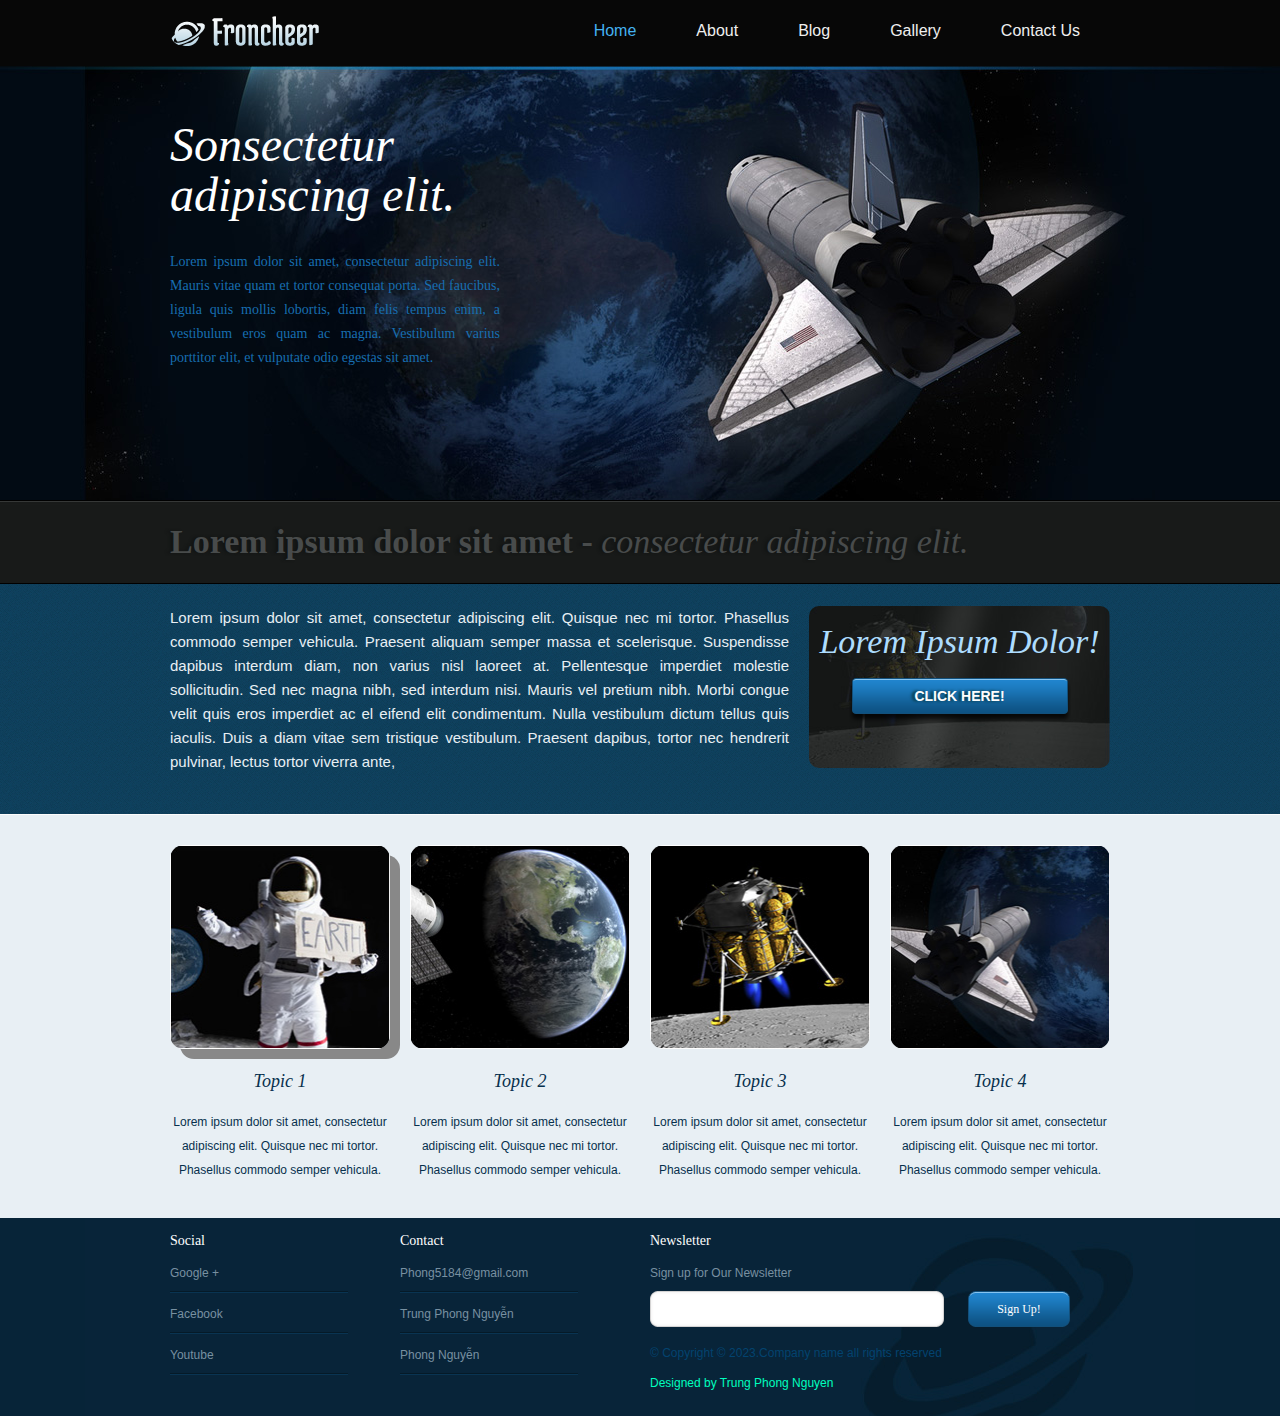
<file: index.html>
<!DOCTYPE html>
<!-- Website template by freewebsitetemplates.com -->
<html>
<head>
	<meta charset="UTF-8">
	<title>Astronomy Website</title>
	<link rel="stylesheet" href="css/style.css" type="text/css">
</head>
<body>
	<div id="header">
		<div class="wrapper clearfix">
			<div id="logo">
				<a href="index.html"><img src="images/logo.png" alt="LOGO"></a>
			</div>
			<ul id="navigation">
				<li class="selected">
					<a href="index.html">Home</a>
				</li>
				<li>
					<a href="about.html">About</a>
				</li>
				<li>
					<a href="blog.html">Blog</a>
				</li>
				<li>
					<a href="gallery.html">Gallery</a>
				</li>
				<li>
					<a href="contact.html">Contact Us</a>
				</li>
			</ul>
		</div>
	</div>
	<div id="contents">
		<div id="adbox">
			<div class="wrapper clearfix">
				<div class="info">
					<h1>Sonsectetur adipiscing elit.</h1>
					<p>
						Lorem ipsum dolor sit amet, consectetur adipiscing elit. Mauris vitae quam et tortor consequat porta. Sed faucibus, ligula quis mollis lobortis, diam felis tempus enim, a vestibulum eros quam ac magna. Vestibulum varius porttitor elit, et vulputate odio egestas sit amet.
					</p>
				</div>
			</div>
			<div class="highlight">
				<h2>Lorem ipsum dolor sit amet - <i>consectetur adipiscing elit.</i></h2>
			</div>
		</div>
		<div class="body clearfix">
			<div class="click-here">
				<h1>Lorem Ipsum Dolor!</h1>
				<a href="index.html" class="btn2">Click Here!</a>
			</div>
			<p style="font: size 13px;">
				Lorem ipsum dolor sit amet, consectetur adipiscing elit. Quisque nec mi tortor. Phasellus commodo semper vehicula. Praesent aliquam semper massa et scelerisque. Suspendisse dapibus interdum diam, non varius nisl laoreet at. Pellentesque imperdiet molestie sollicitudin. Sed nec magna nibh, sed interdum nisi. Mauris vel pretium nibh. Morbi congue velit quis eros imperdiet ac el eifend elit condimentum. Nulla vestibulum dictum tellus quis iaculis. Duis a diam vitae sem tristique vestibulum. Praesent dapibus, tortor nec hendrerit pulvinar, lectus tortor viverra ante,
			</p>
		</div>
	</div>
	<div id="footer">
		<ul id="featured" class="wrapper clearfix">
			<li>
				<img src="images/astronaut.jpg" alt="Img" height="204" width="220" style="box-shadow: 10px 10px #888888;">
				<h3><a href="blog.html">Topic 1</a></h3>
				<p>
					Lorem ipsum dolor sit amet, consectetur adipiscing elit. Quisque nec mi tortor. Phasellus commodo semper vehicula.
				</p>
			</li>
			<li>
				<img src="images/earth.jpg" alt="Img" height="204" width="220">
				<h3><a href="blog.html">Topic 2</a></h3>
				<p>
					Lorem ipsum dolor sit amet, consectetur adipiscing elit. Quisque nec mi tortor. Phasellus commodo semper vehicula.
				</p>
			</li>
			<li>
				<img src="images/spacecraft-small.jpg" alt="Img" height="204" width="220">
				<h3><a href="blog.html">Topic 3</a></h3>
				<p>
					Lorem ipsum dolor sit amet, consectetur adipiscing elit. Quisque nec mi tortor. Phasellus commodo semper vehicula.
				</p>
			</li>
			<li>
				<img src="images/space-shuttle.jpg" alt="Img" height="204" width="220">
				<h3><a href="blog.html">Topic 4</a></h3>
				<p>
					Lorem ipsum dolor sit amet, consectetur adipiscing elit. Quisque nec mi tortor. Phasellus commodo semper vehicula.
				</p>
			</li>
		</ul>
		<div class="body">
			<div class="wrapper clearfix">
				<div id="links">
					<div>
						<h4>Social</h4>
						<ul>
							<li>
								<a href="http://freewebsitetemplates.com/go/googleplus/" target="_blank">Google +</a>
							</li>
							<li>
								<a href="http://freewebsitetemplates.com/go/facebook/" target="_blank">Facebook</a>
							</li>
							<li>
								<a href="http://freewebsitetemplates.com/go/youtube/" target="_blank">Youtube</a>
							</li>
						</ul>
					</div>
					<div>
						<h4>Contact</h4>
						<ul>
							<li>
								<a href="index.html">Phong5184@gmail.com</a>
							</li>
							<li>
								<a href="index.html">Trung Phong Nguyễn</a>
							</li>
							<li>
								<a href="index.html">Phong Nguyễn </a>
							</li>
						</ul>
					</div>
				</div>
				<div id="newsletter">
					<h4>Newsletter</h4>
					<p>
						Sign up for Our Newsletter
					</p>
					<form action="index.html" method="post">
						<input type="text" value="">
						<input type="submit" value="Sign Up!">
					</form>
				</div>
				<p class="footnote">
					© Copyright © 2023.Company name all rights reserved
				</p>
				<p class="footnote" style="color: rgb(0, 255, 191);">
					Designed by Trung Phong Nguyen
				</p>
			</div>
		</div>
	</div>
</body>
</html>
</file>
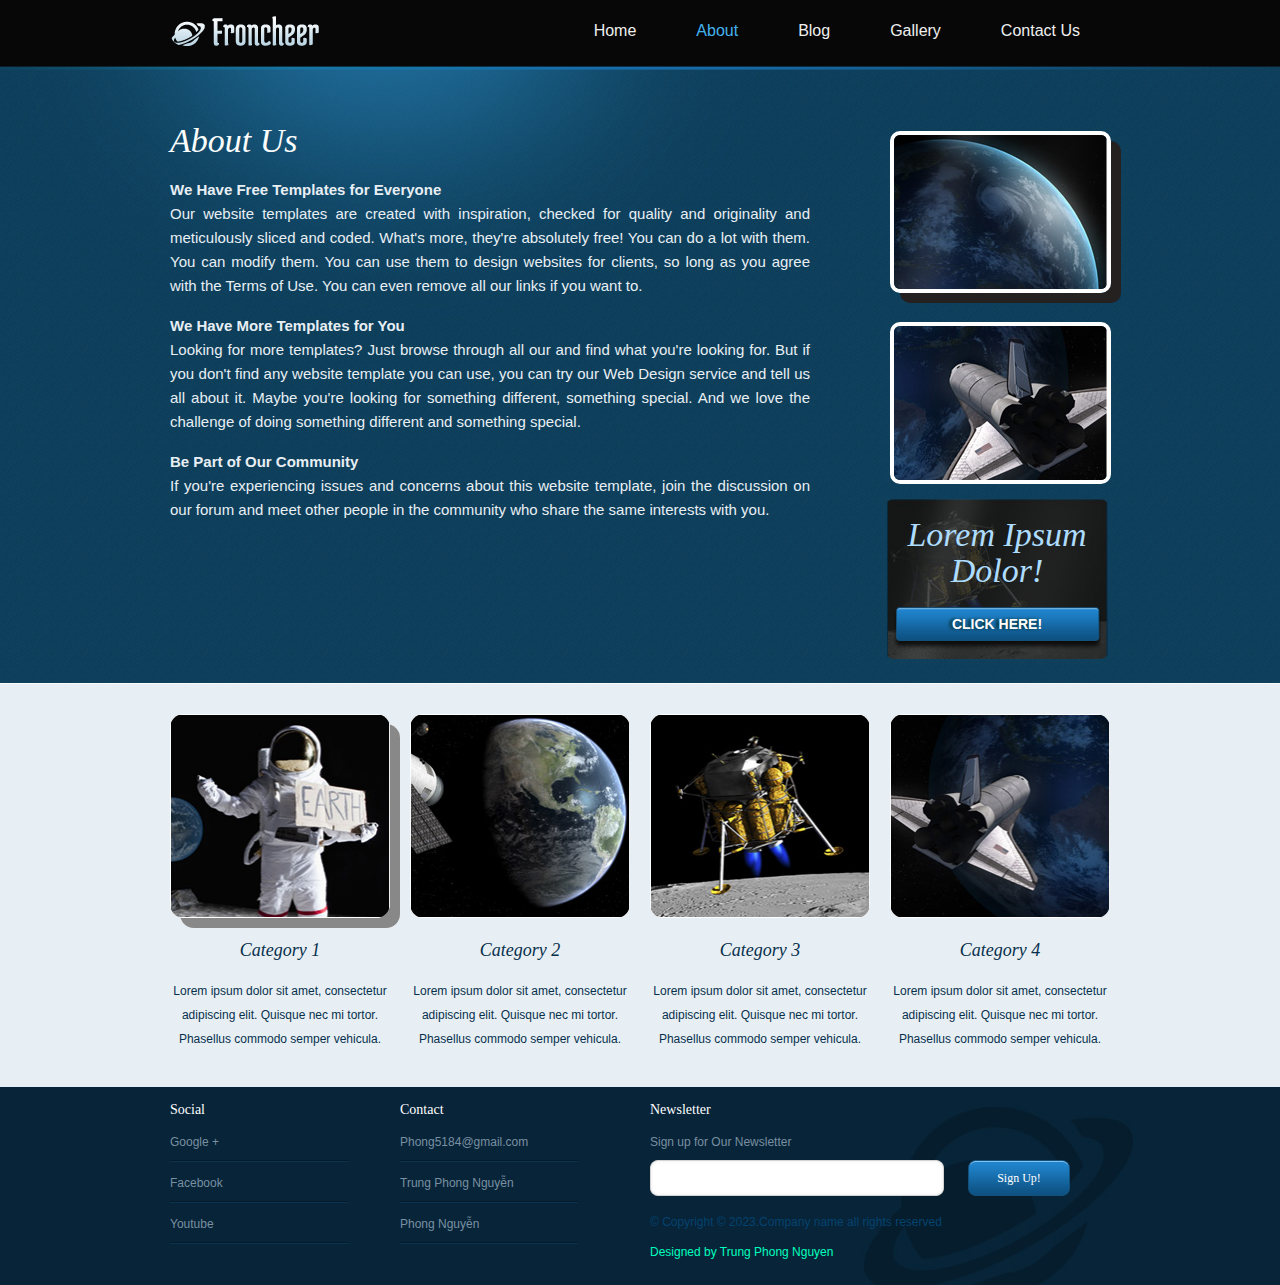
<file: about.html>
<!DOCTYPE html>
<!-- Website template by freewebsitetemplates.com -->
<html>
<head>
	<meta charset="UTF-8">
	<title>About - Astronomy Website </title>
	<link rel="stylesheet" href="css/style.css" type="text/css">
</head>
<body>
	<div id="header">
		<div class="wrapper clearfix">
			<div id="logo">
				<a href="index.html"><img src="images/logo.png" alt="LOGO"></a>
			</div>
			<ul id="navigation">
				<li>
					<a href="index.html">Home</a>
				</li>
				<li class="selected">
					<a href="about.html">About</a>
				</li>
				<li>
					<a href="blog.html">Blog</a>
				</li>
				<li>
					<a href="gallery.html">Gallery</a>
				</li>
				<li>
					<a href="contact.html">Contact Us</a>
				</li>
			</ul>
		</div>
	</div>
	<div id="contents">
		<div class="wrapper clearfix">
			<div id="sidebar">
				<ul>
					<li>
						<a href="blog.html"><img src="images/earth-small.jpg" alt="Img" height="154" width="213" style="box-shadow: 10px 10px #252121;"></a>
					</li>
					<li>
						<a href="blog.html"><img src="images/spaceshuttle-closeup.jpg" alt="Img" height="154" width="213"></a>
					</li>
				</ul>
				<div class="click-here">
					<h1>Lorem Ipsum Dolor!</h1>
					<a href="index.html" class="btn1">Click Here!</a>
				</div>
			</div>
			<div class="main">
				<h1>About Us</h1>
				<p>
					<b>We Have Free Templates for Everyone</b> Our website templates are created with inspiration, checked for quality and originality and meticulously sliced and coded. What's more, they're absolutely free! You can do a lot with them. You can modify them. You can use them to design websites for clients, so long as you agree with the Terms of Use. You can even remove all our links if you want to.
				</p>
				<p>
					<b>We Have More Templates for You</b> Looking for more templates? Just browse through all our and find what you're looking for. But if you don't find any website template you can use, you can try our Web Design service and tell us all about it. Maybe you're looking for something different, something special. And we love the challenge of doing something different and something special.
				</p>
				<p>
					<b>Be Part of Our Community</b> If you're experiencing issues and concerns about this website template, join the discussion on our forum and meet other people in the community who share the same interests with you.
				</p>
			</div>
		</div>
	</div>
	<div id="footer">
		<ul id="featured" class="wrapper clearfix">
			<li>
				<img src="images/astronaut.jpg" alt="Img" height="204" width="220" style="box-shadow: 10px 10px #888888;">
				<h3><a href="blog.html">Category 1</a></h3>
				<p>
					Lorem ipsum dolor sit amet, consectetur adipiscing elit. Quisque nec mi tortor. Phasellus commodo semper vehicula.
				</p>
			</li>
			<li>
				<img src="images/earth.jpg" alt="Img" height="204" width="220">
				<h3><a href="blog.html">Category 2</a></h3>
				<p>
					Lorem ipsum dolor sit amet, consectetur adipiscing elit. Quisque nec mi tortor. Phasellus commodo semper vehicula.
				</p>
			</li>
			<li>
				<img src="images/spacecraft-small.jpg" alt="Img" height="204" width="220">
				<h3><a href="blog.html">Category 3</a></h3>
				<p>
					Lorem ipsum dolor sit amet, consectetur adipiscing elit. Quisque nec mi tortor. Phasellus commodo semper vehicula.
				</p>
			</li>
			<li>
				<img src="images/space-shuttle.jpg" alt="Img" height="204" width="220">
				<h3><a href="blog.html">Category 4</a></h3>
				<p>
					Lorem ipsum dolor sit amet, consectetur adipiscing elit. Quisque nec mi tortor. Phasellus commodo semper vehicula.
				</p>
			</li>
		</ul>
		<div class="body">
			<div class="wrapper clearfix">
				<div id="links">
					<div>
						<h4>Social</h4>
						<ul>
							<li>
								<a href="http://freewebsitetemplates.com/go/googleplus/" target="_blank">Google +</a>
							</li>
							<li>
								<a href="http://freewebsitetemplates.com/go/facebook/" target="_blank">Facebook</a>
							</li>
							<li>
								<a href="http://freewebsitetemplates.com/go/youtube/" target="_blank">Youtube</a>
							</li>
						</ul>
					</div>
					<div>
						<h4>Contact</h4>
						<ul>
							<li>
								<a href="index.html">Phong5184@gmail.com</a>
							</li>
							<li>
								<a href="index.html">Trung Phong Nguyễn</a>
							</li>
							<li>
								<a href="index.html">Phong Nguyễn </a>
							</li>
						</ul>
					</div>
				</div>
				<div id="newsletter">
					<h4>Newsletter</h4>
					<p>
						Sign up for Our Newsletter
					</p>
					<form action="index.html" method="post">
						<input type="text" value="">
						<input type="submit" value="Sign Up!">
					</form>
				</div>
				<p class="footnote">
					© Copyright © 2023.Company name all rights reserved
				</p>
				<p class="footnote" style="color: rgb(0, 255, 191);">
					Designed by Trung Phong Nguyen
				</p>
			</div>
		</div>
	</div>
</body>
</html>
</file>
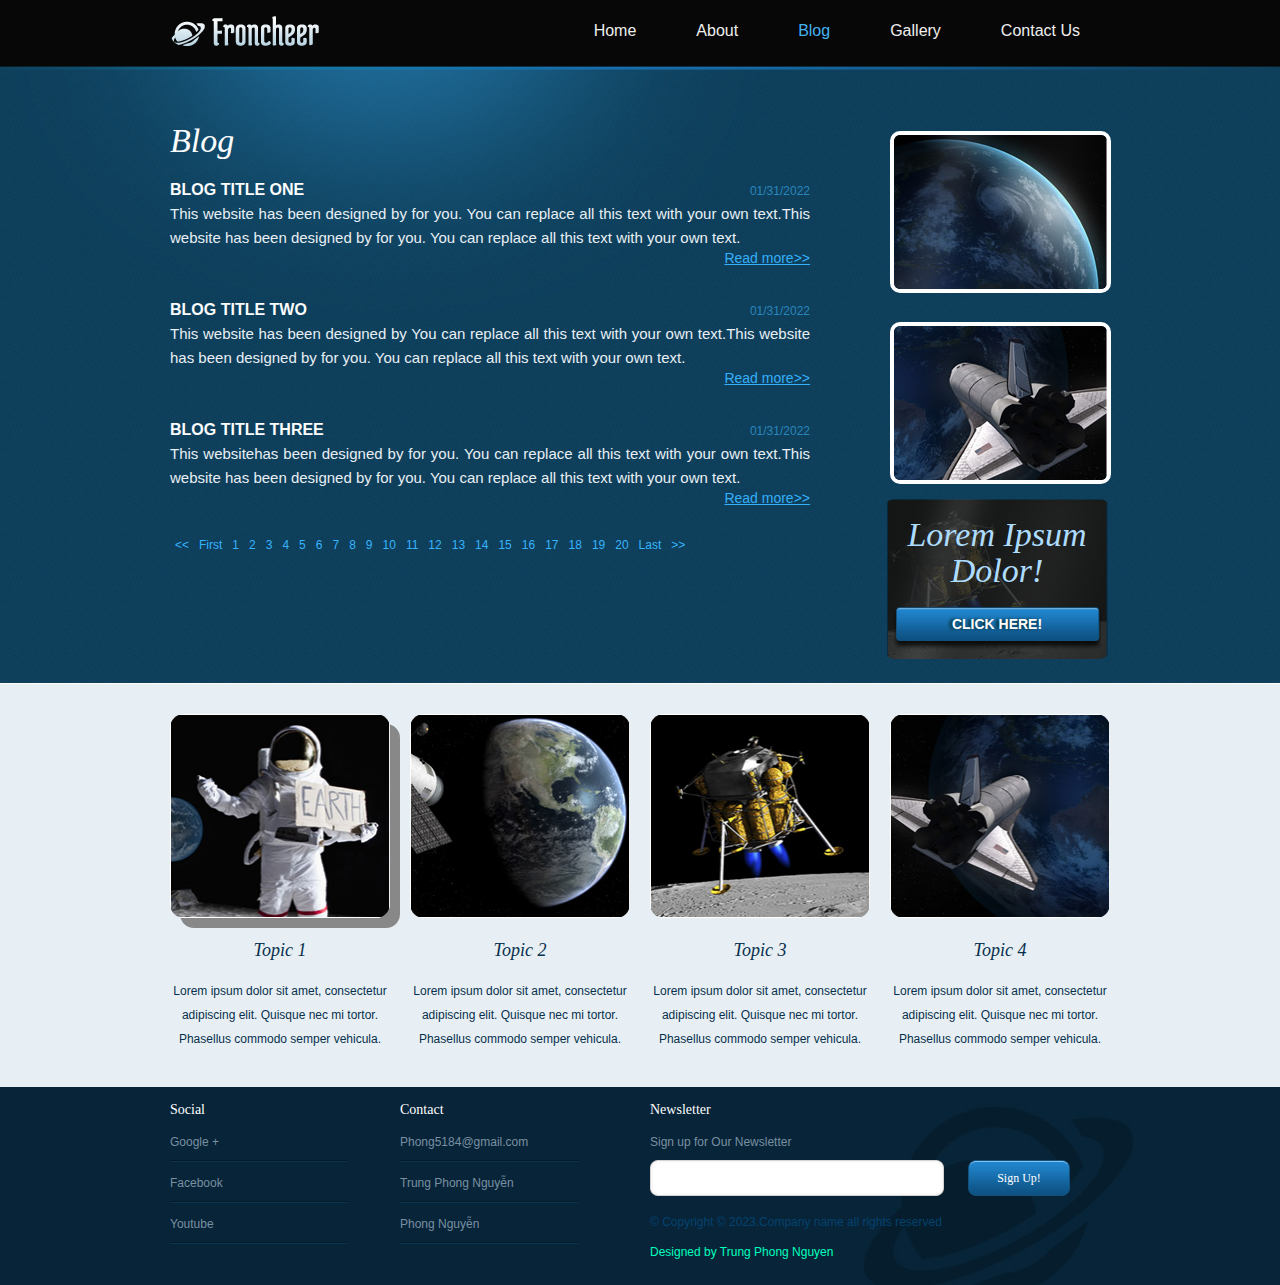
<file: blog.html>
<!DOCTYPE html>
<!-- Website template by freewebsitetemplates.com -->
<html>
<head>
	<meta charset="UTF-8">
	<title>Blog - Astronomy Website </title>
	<link rel="stylesheet" href="css/style.css" type="text/css">
</head>
<body>
	<div id="header">
		<div class="wrapper clearfix">
			<div id="logo">
				<a href="index.html"><img src="images/logo.png" alt="LOGO"></a>
			</div>
			<ul id="navigation">
				<li>
					<a href="index.html">Home</a>
				</li>
				<li>
					<a href="about.html">About</a>
				</li>
				<li class="selected">
					<a href="blog.html">Blog</a>
				</li>
				<li>
					<a href="gallery.html">Gallery</a>
				</li>
				<li>
					<a href="contact.html">Contact Us</a>
				</li>
			</ul>
		</div>
	</div>
	<div id="contents">
		<div class="wrapper clearfix">
			<div id="sidebar">
				<ul>
					<li>
						<a href="blog.html"><img src="images/earth-small.jpg" alt="Img" height="154" width="213"></a>
					</li>
					<li>
						<a href="blog.html"><img src="images/spaceshuttle-closeup.jpg" alt="Img" height="154" width="213"></a>
					</li>
				</ul>
				<div class="click-here">
					<h1>Lorem Ipsum Dolor!</h1>
					<a href="index.html" class="btn1">Click Here!</a>
				</div>
			</div>
			<div class="main">
				<h1>Blog</h1>
				<ul class="list">
					<li>
						<span class="time">01/31/2022</span>
						<h4>Blog Title One</h4>
						<p>
							This website  has been designed by for you. You can replace all this text with your 
							own text.This website has been designed by for you. You can replace all this text with 
							your own text.
						</p>
						<a href="blog.html" class="more">Read more&gt;&gt;</a>
					</li>
					<li>
						<span class="time">01/31/2022</span>
						<h4>Blog Title Two</h4>
						<p>
							This website has been designed by You can replace all this text with your 
							own text.This website has been designed by for you. You can replace all this text with 
							your own text.
						</p>
						<a href="blog.html" class="more">Read more&gt;&gt;</a>
					</li>
					<li>
						<span class="time">01/31/2022</span>
						<h4>Blog Title Three</h4>
						<p>
							This websitehas been designed by for you. You can replace all this text with your 
							own text.This website has been designed by for you. You can replace all this text with 
							your own text.
						</p>
						<a href="blog.html" class="more">Read more&gt;&gt;</a>
					</li>
				</ul>
				<ul class="pagination">
					<li>
						<a href="blog.html">&lt;&lt;</a>
					</li>
					<li>
						<a href="blog.html">First</a>
					</li>
					<li class="selected">
						<a href="blog.html">1</a>
					</li>
					<li>
						<a href="blog.html">2</a>
					</li>
					<li>
						<a href="blog.html">3</a>
					</li>
					<li>
						<a href="blog.html">4</a>
					</li>
					<li>
						<a href="blog.html">5</a>
					</li>
					<li>
						<a href="blog.html">6</a>
					</li>
					<li>
						<a href="blog.html">7</a>
					</li>
					<li>
						<a href="blog.html">8</a>
					</li>
					<li>
						<a href="blog.html">9</a>
					</li>
					<li>
						<a href="blog.html">10</a>
					</li>
					<li>
						<a href="blog.html">11</a>
					</li>
					<li>
						<a href="blog.html">12</a>
					</li>
					<li>
						<a href="blog.html">13</a>
					</li>
					<li>
						<a href="blog.html">14</a>
					</li>
					<li>
						<a href="blog.html">15</a>
					</li>
					<li>
						<a href="blog.html">16</a>
					</li>
					<li>
						<a href="blog.html">17</a>
					</li>
					<li>
						<a href="blog.html">18</a>
					</li>
					<li>
						<a href="blog.html">19</a>
					</li>
					<li>
						<a href="blog.html">20</a>
					</li>
					<li>
						<a href="blog.html">Last</a>
					</li>
					<li>
						<a href="blog.html">&gt;&gt;</a>
					</li>
				</ul>
				<!-- /.pagination -->
			</div>
		</div>
	</div>
	<div id="footer">
		<ul id="featured" class="wrapper clearfix">
			<li>
				<img src="images/astronaut.jpg" alt="Img" height="204" width="220" style="box-shadow: 10px 10px #888888;">
				<h3><a href="blog.html">Topic 1</a></h3>
				<p>
					Lorem ipsum dolor sit amet, consectetur adipiscing elit. Quisque nec mi tortor. Phasellus commodo semper vehicula.
				</p>
			</li>
			<li>
				<img src="images/earth.jpg" alt="Img" height="204" width="220">
				<h3><a href="blog.html">Topic 2</a></h3>
				<p>
					Lorem ipsum dolor sit amet, consectetur adipiscing elit. Quisque nec mi tortor. Phasellus commodo semper vehicula.
				</p>
			</li>
			<li>
				<img src="images/spacecraft-small.jpg" alt="Img" height="204" width="220">
				<h3><a href="blog.html">Topic 3</a></h3>
				<p>
					Lorem ipsum dolor sit amet, consectetur adipiscing elit. Quisque nec mi tortor. Phasellus commodo semper vehicula.
				</p>
			</li>
			<li>
				<img src="images/space-shuttle.jpg" alt="Img" height="204" width="220">
				<h3><a href="blog.html">Topic 4</a></h3>
				<p>
					Lorem ipsum dolor sit amet, consectetur adipiscing elit. Quisque nec mi tortor. Phasellus commodo semper vehicula.
				</p>
			</li>
		</ul>
		<div class="body">
			<div class="wrapper clearfix">
				<div id="links">
					<div>
						<h4>Social</h4>
						<ul>
							<li>
								<a href="http://freewebsitetemplates.com/go/googleplus/" target="_blank">Google +</a>
							</li>
							<li>
								<a href="http://freewebsitetemplates.com/go/facebook/" target="_blank">Facebook</a>
							</li>
							<li>
								<a href="http://freewebsitetemplates.com/go/youtube/" target="_blank">Youtube</a>
							</li>
						</ul>
					</div>
					<div>
						<h4>Contact</h4>
						<ul>
							<li>
								<a href="index.html">Phong5184@gmail.com</a>
							</li>
							<li>
								<a href="index.html">Trung Phong Nguyễn</a>
							</li>
							<li>
								<a href="index.html">Phong Nguyễn </a>
							</li>
						</ul>
					</div>
				</div>
				<div id="newsletter">
					<h4>Newsletter</h4>
					<p>
						Sign up for Our Newsletter
					</p>
					<form action="index.html" method="post">
						<input type="text" value="">
						<input type="submit" value="Sign Up!">
					</form>
				</div>
				<p class="footnote">
					© Copyright © 2023.Company name all rights reserved
				</p>
				<p class="footnote" style="color: rgb(0, 255, 191);">
					Designed by Trung Phong Nguyen
				</p>
			</div>
		</div>
	</div>
</body>
</html>
</file>
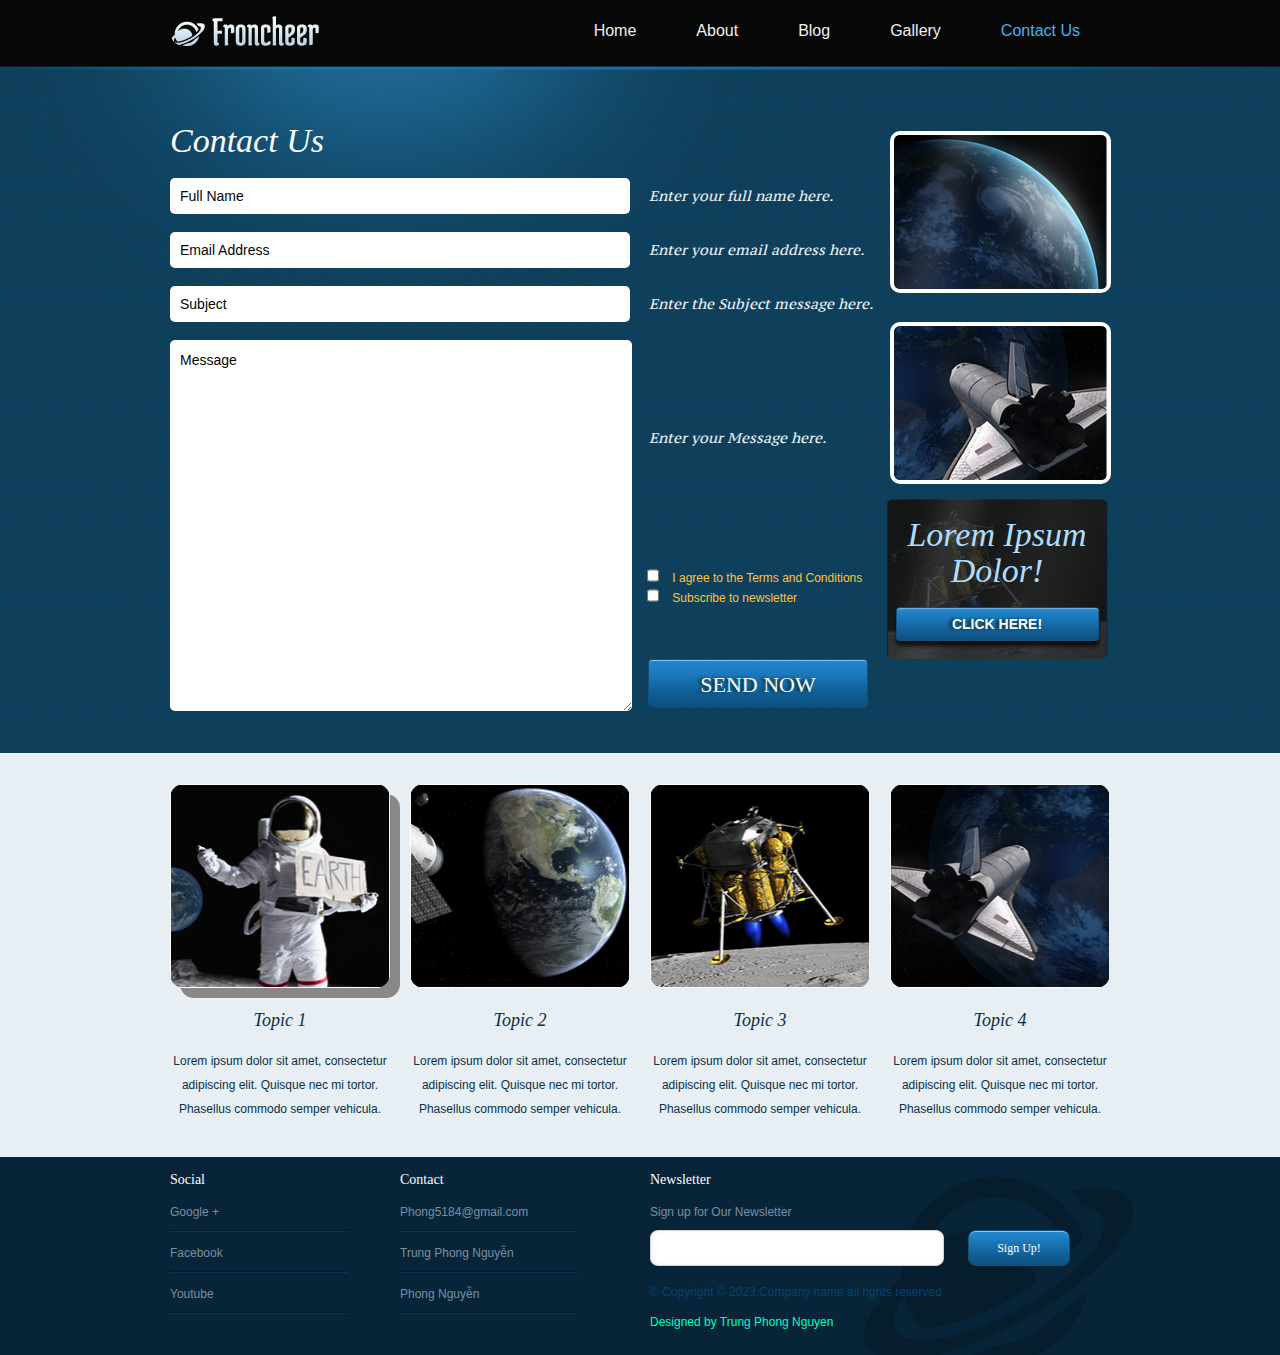
<file: contact.html>
<!DOCTYPE html>
<!-- Website template by freewebsitetemplates.com -->
<html>
<head>
	<meta charset="UTF-8">
	<title>Contact - Astronomy Website </title>
	<link rel="stylesheet" href="css/style.css" type="text/css">
</head>
<body>
	<div id="header">
		<div class="wrapper clearfix">
			<div id="logo">
				<a href="index.html"><img src="images/logo.png" alt="LOGO"></a>
			</div>
			<ul id="navigation">
				<li>
					<a href="index.html">Home</a>
				</li>
				<li>
					<a href="about.html">About</a>
				</li>
				<li>
					<a href="blog.html">Blog</a>
				</li>
				<li>
					<a href="gallery.html">Gallery</a>
				</li>
				<li class="selected">
					<a href="contact.html">Contact Us</a>
				</li>
			</ul>
		</div>
	</div>
	<div id="contents">
		<div id="contact" class="wrapper clearfix">
			<div id="sidebar">
				<ul>
					<li>
						<a href="blog.html"><img src="images/earth-small.jpg" alt="Img" height="154" width="213"></a>
					</li>
					<li>
						<a href="blog.html"><img src="images/spaceshuttle-closeup.jpg" alt="Img" height="154" width="213"></a>
					</li>
				</ul>
				<div class="click-here">
					<h1>Lorem Ipsum Dolor!</h1>
					<a href="index.html" class="btn1">Click Here!</a>
				</div>
			</div>
			<div class="main">
				<h1>Contact Us</h1>
				<form action="index.html" method="post">
					<ul>
						<li>
							<label>Enter your full name here.</label>
							<input type="text" value="Full Name" onBlur="javascript:if(this.value==''){this.value=this.defaultValue;}" onFocus="javascript:if(this.value==this.defaultValue){this.value='';}">
						</li>
						<li>
							<label>Enter your email address here.</label>
							<input type="text" value="Email Address" onBlur="javascript:if(this.value==''){this.value=this.defaultValue;}" onFocus="javascript:if(this.value==this.defaultValue){this.value='';}">
						</li>
						<li>
							<label>Enter the Subject message here.</label>
							<input type="text" value="Subject" onBlur="javascript:if(this.value==''){this.value=this.defaultValue;}" onFocus="javascript:if(this.value==this.defaultValue){this.value='';}">
						</li>
						<li>
							<label class="msg">Enter your Message here.</label>
							<textarea onBlur="javascript:if(this.value==''){this.value=this.defaultValue;}" onFocus="javascript:if(this.value==this.defaultValue){this.value='';}">Message</textarea>
							<div class="checkbox">
								<label for="terms">
									<input type="checkbox" id="terms">
									I agree to the Terms and Conditions</label>
								<br>
								<label for="subscribe">
									<input type="checkbox" id="subscribe">
									Subscribe to newsletter</label>
							</div>
							<input type="submit" value="Send Now" class="btn3">
						</li>
					</ul>
				</form>
			</div>
		</div>
	</div>
	<div id="footer">
		<ul id="featured" class="wrapper clearfix">
			<li>
				<img src="images/astronaut.jpg" alt="Img" height="204" width="220" style="box-shadow: 10px 10px #888888;">
				<h3><a href="blog.html">Topic 1</a></h3>
				<p>
					Lorem ipsum dolor sit amet, consectetur adipiscing elit. Quisque nec mi tortor. Phasellus commodo semper vehicula.
				</p>
			</li>
			<li>
				<img src="images/earth.jpg" alt="Img" height="204" width="220">
				<h3><a href="blog.html">Topic 2</a></h3>
				<p>
					Lorem ipsum dolor sit amet, consectetur adipiscing elit. Quisque nec mi tortor. Phasellus commodo semper vehicula.
				</p>
			</li>
			<li>
				<img src="images/spacecraft-small.jpg" alt="Img" height="204" width="220">
				<h3><a href="blog.html">Topic 3</a></h3>
				<p>
					Lorem ipsum dolor sit amet, consectetur adipiscing elit. Quisque nec mi tortor. Phasellus commodo semper vehicula.
				</p>
			</li>
			<li>
				<img src="images/space-shuttle.jpg" alt="Img" height="204" width="220">
				<h3><a href="blog.html">Topic 4</a></h3>
				<p>
					Lorem ipsum dolor sit amet, consectetur adipiscing elit. Quisque nec mi tortor. Phasellus commodo semper vehicula.
				</p>
			</li>
		</ul>
		<div class="body">
			<div class="wrapper clearfix">
				<div id="links">
					<div>
						<h4>Social</h4>
						<ul>
							<li>
								<a href="http://freewebsitetemplates.com/go/googleplus/" target="_blank">Google +</a>
							</li>
							<li>
								<a href="http://freewebsitetemplates.com/go/facebook/" target="_blank">Facebook</a>
							</li>
							<li>
								<a href="http://freewebsitetemplates.com/go/youtube/" target="_blank">Youtube</a>
							</li>
						</ul>
					</div>
					<div>
						<h4>Contact</h4>
						<ul>
							<li>
								<a href="index.html">Phong5184@gmail.com</a>
							</li>
							<li>
								<a href="index.html">Trung Phong Nguyễn</a>
							</li>
							<li>
								<a href="index.html">Phong Nguyễn </a>
							</li>
						</ul>
					</div>
				</div>
				<div id="newsletter">
					<h4>Newsletter</h4>
					<p>
						Sign up for Our Newsletter
					</p>
					<form action="index.html" method="post">
						<input type="text" value="">
						<input type="submit" value="Sign Up!">
					</form>
				</div>
				<p class="footnote">
					© Copyright © 2023.Company name all rights reserved
				</p>
				<p class="footnote" style="color: rgb(0, 255, 191);">
					Designed by Trung Phong Nguyen
				</p>
			</div>
		</div>
	</div>
</body>
</html>
</file>
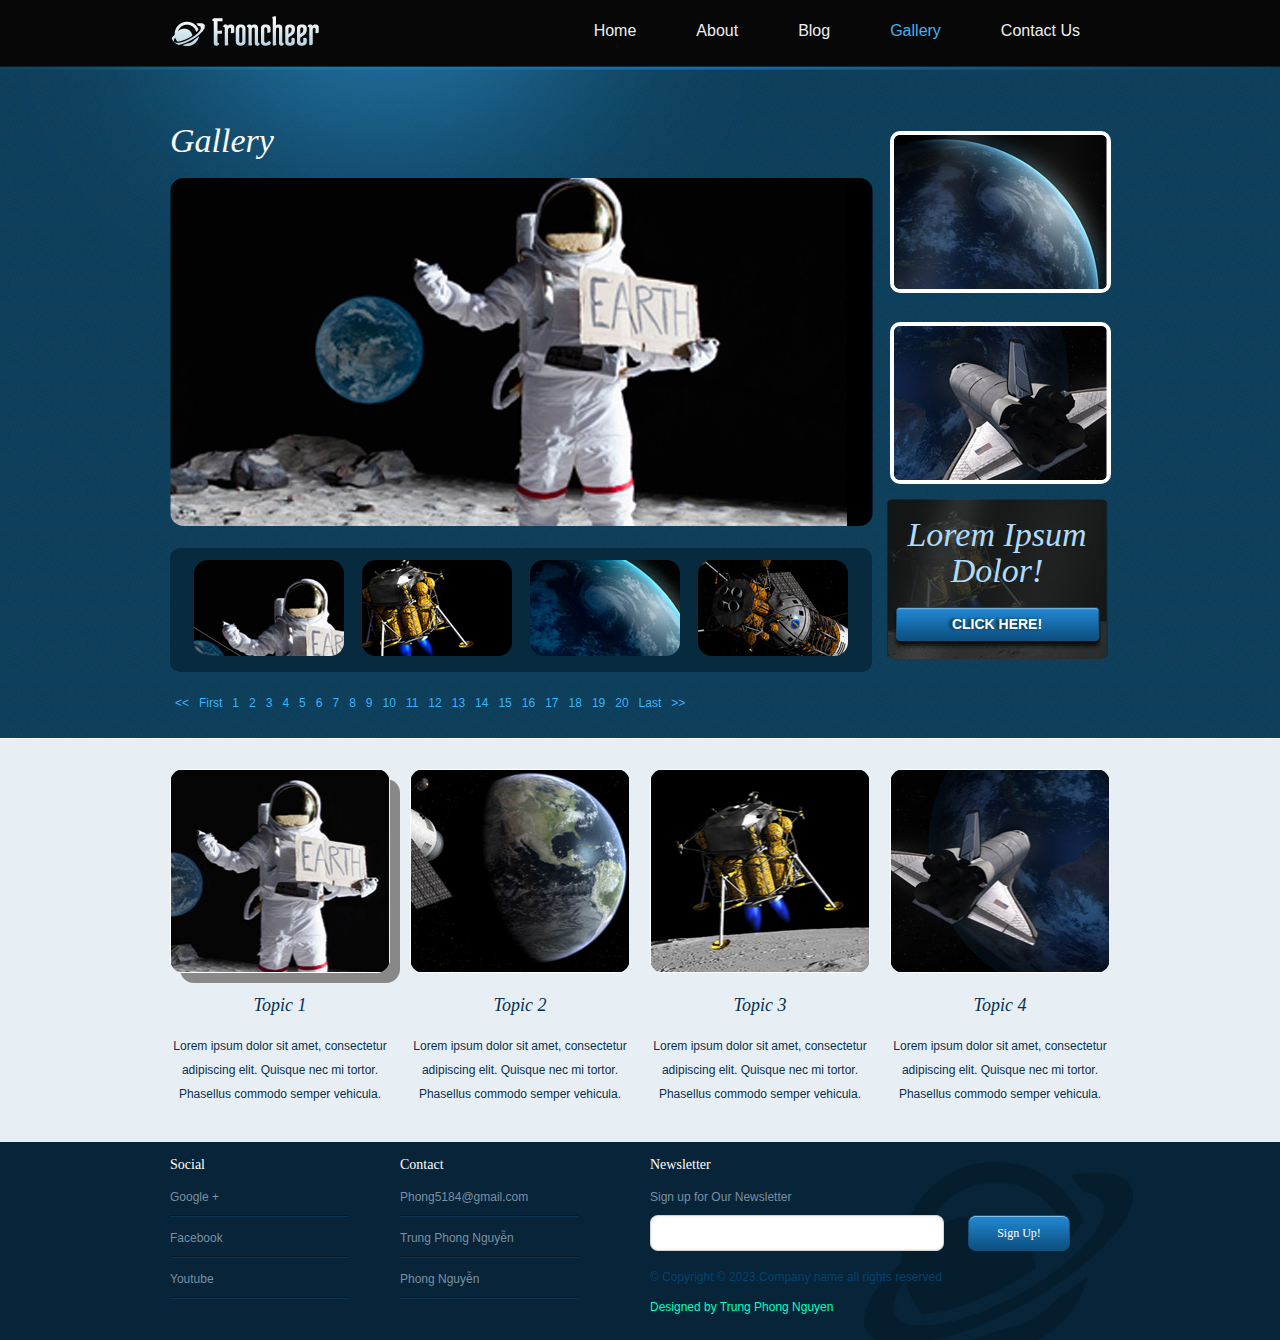
<file: gallery.html>
<!DOCTYPE html>
<!-- Website template by freewebsitetemplates.com -->
<html>
<head>
	<meta charset="UTF-8">
	<title>Gallery - Astronomy Website </title>
	<link rel="stylesheet" href="css/style.css" type="text/css">
</head>
<body>
	<div id="header">
		<div class="wrapper clearfix">
			<div id="logo">
				<a href="index.html"><img src="images/logo.png" alt="LOGO"></a>
			</div>
			<ul id="navigation">
				<li>
					<a href="index.html">Home</a>
				</li>
				<li>
					<a href="about.html">About</a>
				</li>
				<li>
					<a href="blog.html">Blog</a>
				</li>
				<li class="selected">
					<a href="gallery.html">Gallery</a>
				</li>
				<li>
					<a href="contact.html">Contact Us</a>
				</li>
			</ul>
		</div>
	</div>
	<div id="contents">
		<div id="gallery" class="wrapper clearfix">
			<div id="sidebar">
				<ul>
					<li>
						<a href="blog.html"><img src="images/earth-small.jpg" alt="Img" height="154" width="213"></a>
					</li>
					<li>
						<a href="blog.html"><img src="images/spaceshuttle-closeup.jpg" alt="Img" height="154" width="213"></a>
					</li>
				</ul>
				<div class="click-here">
					<h1>Lorem Ipsum Dolor!</h1>
					<a href="index.html" class="btn1">Click Here!</a>
				</div>
			</div>
			<div class="main">
				<h1>Gallery</h1>
				<div class="photos">
					<div class="viewer">
						<img src="images/astronaut-large.jpg" alt="Img" height="348" width="703">
					</div>
					<ul>
						<li>
							<a href="gallery.html"><img src="images/thumbnail-astronaut.jpg" alt="Img" height="96" width="150"><span class="cover"></span></a>
						</li>
						<li>
							<a href="gallery.html"><img src="images/thumbnail-spacecraft.jpg" alt="Img" height="96" width="150"><span class="cover"></span></a>
						</li>
						<li>
							<a href="gallery.html"><img src="images/thumbnail-earth.jpg" alt="Img" height="96" width="150"><span class="cover"></span></a>
						</li>
						<li>
							<a href="gallery.html"><img src="images/thumbnail-craft.jpg" alt="Img" height="96" width="150"><span class="cover"></span></a>
						</li>
					</ul>
				</div>
				<ul class="pagination">
					<li>
						<a href="gallery.html">&lt;&lt;</a>
					</li>
					<li>
						<a href="gallery.html">First</a>
					</li>
					<li class="selected">
						<a href="gallery.html">1</a>
					</li>
					<li>
						<a href="gallery.html">2</a>
					</li>
					<li>
						<a href="gallery.html">3</a>
					</li>
					<li>
						<a href="gallery.html">4</a>
					</li>
					<li>
						<a href="gallery.html">5</a>
					</li>
					<li>
						<a href="gallery.html">6</a>
					</li>
					<li>
						<a href="gallery.html">7</a>
					</li>
					<li>
						<a href="gallery.html">8</a>
					</li>
					<li>
						<a href="gallery.html">9</a>
					</li>
					<li>
						<a href="gallery.html">10</a>
					</li>
					<li>
						<a href="gallery.html">11</a>
					</li>
					<li>
						<a href="gallery.html">12</a>
					</li>
					<li>
						<a href="gallery.html">13</a>
					</li>
					<li>
						<a href="gallery.html">14</a>
					</li>
					<li>
						<a href="gallery.html">15</a>
					</li>
					<li>
						<a href="gallery.html">16</a>
					</li>
					<li>
						<a href="gallery.html">17</a>
					</li>
					<li>
						<a href="gallery.html">18</a>
					</li>
					<li>
						<a href="gallery.html">19</a>
					</li>
					<li>
						<a href="gallery.html">20</a>
					</li>
					<li>
						<a href="gallery.html">Last</a>
					</li>
					<li>
						<a href="gallery.html">&gt;&gt;</a>
					</li>
				</ul>
				<!-- /.pagination -->
			</div>
		</div>
	</div>
	<div id="footer">
		<ul id="featured" class="wrapper clearfix">
			<li>
				<img src="images/astronaut.jpg" alt="Img" height="204" width="220" style="box-shadow: 10px 10px #888888;">
				<h3><a href="blog.html">Topic 1</a></h3>
				<p>
					Lorem ipsum dolor sit amet, consectetur adipiscing elit. Quisque nec mi tortor. Phasellus commodo semper vehicula.
				</p>
			</li>
			<li>
				<img src="images/earth.jpg" alt="Img" height="204" width="220">
				<h3><a href="blog.html">Topic 2</a></h3>
				<p>
					Lorem ipsum dolor sit amet, consectetur adipiscing elit. Quisque nec mi tortor. Phasellus commodo semper vehicula.
				</p>
			</li>
			<li>
				<img src="images/spacecraft-small.jpg" alt="Img" height="204" width="220">
				<h3><a href="blog.html">Topic 3</a></h3>
				<p>
					Lorem ipsum dolor sit amet, consectetur adipiscing elit. Quisque nec mi tortor. Phasellus commodo semper vehicula.
				</p>
			</li>
			<li>
				<img src="images/space-shuttle.jpg" alt="Img" height="204" width="220">
				<h3><a href="blog.html">Topic 4</a></h3>
				<p>
					Lorem ipsum dolor sit amet, consectetur adipiscing elit. Quisque nec mi tortor. Phasellus commodo semper vehicula.
				</p>
			</li>
		</ul>
		<div class="body">
			<div class="wrapper clearfix">
				<div id="links">
					<div>
						<h4>Social</h4>
						<ul>
							<li>
								<a href="http://freewebsitetemplates.com/go/googleplus/" target="_blank">Google +</a>
							</li>
							<li>
								<a href="http://freewebsitetemplates.com/go/facebook/" target="_blank">Facebook</a>
							</li>
							<li>
								<a href="http://freewebsitetemplates.com/go/youtube/" target="_blank">Youtube</a>
							</li>
						</ul>
					</div>
					<div>
						<h4>Contact</h4>
						<ul>
							<li>
								<a href="index.html">Phong5184@gmail.com</a>
							</li>
							<li>
								<a href="index.html">Trung Phong Nguyễn</a>
							</li>
							<li>
								<a href="index.html">Phong Nguyễn </a>
							</li>
						</ul>
					</div>
				</div>
				<div id="newsletter">
					<h4>Newsletter</h4>
					<p>
						Sign up for Our Newsletter
					</p>
					<form action="index.html" method="post">
						<input type="text" value="">
						<input type="submit" value="Sign Up!">
					</form>
				</div>
				<p class="footnote">
					© Copyright © 2023.Company name all rights reserved
				</p>
				<p class="footnote" style="color: rgb(0, 255, 191);">
					Designed by Trung Phong Nguyen
				</p>
			</div>
		</div>
	</div>
</body>
</html>
</file>
<file: css/style.css>
@font-face {
	font-family: 'PTSerif-Caption';
	src: url('../fonts/PT_Serif-Caption-Web-Regular.eot');
	src: local('☺'), url('../fonts/PT_Serif-Caption-Web-Regular.woff') format('woff'), url('../fonts/PT_Serif-Caption-Web-Regular.ttf') format('truetype'), url('../fonts/PT_Serif-Caption-Web-Regular.svg') format('svg');
	font-weight: normal;
	font-style: normal;
}
body {
	background: url(../images/bg-body.jpg) repeat left top;
	font-family: Arial, Helvetica, sans-serif;
	min-width: 960px;
	margin: 0;
}
img {
	border: 0;
	border-radius: 14px;
}
.wrapper {
	width: 960px;
	margin: 0 auto;
}
.clearfix:after {
	clear:both;
	content:"";
	display:block;
	height:1%;
	line-height:0;
	visibility:hidden;
}

.btn1, .btn2, .btn3, #newsletter input {
	background: url(../images/interface.png) no-repeat;
}
.btn1, .btn2, .btn3 {
	color: #fdfdfd;
	display: inline-block;
	font-size: 14px;
	font-weight: bold;
	text-align: center;
	text-decoration: none;
	text-shadow: -3px 0 3px #053131;
	text-transform: uppercase;
}
.btn1 {
	background-position: 0 0;
	height: 34px;
	line-height: 34px;
	width: 202px;
	padding: 0 3px 9px;
}
.btn2 {
	background-position: 0 -53px;
	height: 37px;
	line-height: 37px;
	width: 216px;
	padding: 0 3px 8px;
}
.btn3 {
	background-position: 0 -108px;
	font: 22px/49px Georgia, "Times New Roman", Times, serif;
	height: 49px;
	width: 222px;
}
.btn1:hover {
	background-position: -222px 0;
}
.btn2:hover {
	background-position: -232px -53px;
}
.btn3:hover {
	background-position: -232px -108px;
}
/* HEADER */
#header {
	background: url(../images/bg-header.png) repeat-x center top;
	height: 50px;
	padding: 16px 0 0;
	text-align: right;
}
/* Logo */
#logo {
	float: left;
	display: inline-block;
	margin-left: 10px;
}
/* Navigation */
#navigation {
	display: inline-block;
	height: 30px;
	list-style: none;
	margin: 0 10px;
	padding: 0;
*width: 516px; 
/* Needed for IE7 */
}
#navigation li {
	float: left;
	margin: 0 30px;
}
#navigation li:first-child {
	margin-left: 0;
}
#navigation li a {
	color: #efefef;
	line-height: 30px;
	padding: 0;
	text-decoration: none;
}
#navigation li a:hover, #navigation li.selected a {
	color: #44b2f1;
}
/*CONTENTS */
#contents {
	background: url(../images/bg-content.png) repeat-x center top;
	margin: 0 0 24px;
	padding: 56px 0 0;
}
#contents h1, #featured h3 {
	color: #fbfdfd;
	font: italic 34px Georgia, "Times New Roman", Times, serif;
	font-style: italic;
	margin: 0 0 18px;
}
#contents p {
	color: #e8eff4;
	font-size: 15px;
	line-height: 24px;
	margin: 0;
	padding: 0 0 16px;
	text-align: justify;
}
#contents p a {
	color: #e8eff4;
}
#contents p a:hover {
	color: #0aa3fa;
}
#contents p b {
	display: block;
}
#contents .body {
	width: 940px;
	margin: 0 auto;
	padding: 0 10px;
}
#contents .click-here {
	float: right;
	background: url(../images/spacecraft.jpg) no-repeat center top;
	display: inline-block;
	height: 162px;
	border-radius: 10px;
	width: 301px;
	margin-left: 20px;
	text-align: center;
}
#contents .click-here h1 {
	color: #addcfe;
	font-style: italic;
	line-height: 36px;
	margin: 18px 0;
}
/* adbox */
#adbox {
	background: #020a13 url(../images/bg-adbox.jpg) no-repeat center top;
	font-family: Georgia, "Times New Roman", Times, serif;
	min-height: 433px;
	margin: -56px 0 22px;
/* Needed for IE7 */
*margin: 0;
*position: relative;
*top: -56px;
}
#adbox .wrapper {
	width: 940px;
	padding: 54px 10px 26px;
}
#adbox .info {
	height: 354px;
	width: 330px;
	overflow: hidden;
}
#adbox h1 {
	color: #ffffff;
	font-size: 48px;
	font-style: italic;
	line-height: 50px;
	margin-bottom: 30px;
}
#adbox p {
	color: #176eb0;
	font-size: 14px;
	line-height: 24px;
}
#adbox p a {
	color: #176eb0;
}
#adbox div.highlight {
	background: #171a1a url(../images/adbox-bg-heading.jpg) repeat-x left top;
	min-height: 82px;
	border-color: #000;
	border-style: solid none;
	border-width: 1px;
}
#adbox div.highlight h2 {
	color: #484b4b;
	font-size: 34px;
	line-height: 82px;
	width: 940px;
	margin: 0 auto;
	padding: 0 10px;
	text-shadow: -3px 0 3px #121413;
}
#adbox div.highlight h2 i {
	font-weight: normal;
}
/* main */
.main {
	padding: 0 10px;
}
/* sidebar */
#sidebar {
	float: right;
	width: 220px;
	margin: 0 10px 0 80px;
}
#sidebar ul {
	list-style: none;
	margin: 0 0 80px;
	padding: 0;
}
#sidebar > ul li {
	margin: 0 0 16px;
}
#sidebar > ul li img {
	border: 4px solid #fff;
	border-radius: 10px;
	margin-top: 9px;
}
#sidebar > ul li a:hover {
	filter:alpha(opacity=80);
	opacity:0.8;
}
#sidebar .click-here {
	background: url(../images/spacecraft-dark.jpg) no-repeat center top;
	display: inline-block;
    height: 160px;
    width: 226px;
    margin-top: -69px;
    margin-left: 45px;
    text-align: center;
}
/* time */
.time {
	color: #2986bb;
	font-size: 12px;
}
/* list */
.list {
	list-style: none;
	margin: 0;
	padding: 0;
}
.list li span.time {
	float: right;
	margin-top: 6px;
}
.list li h4 {
	color: #fbfdfd;
	font-size: 16px;
	line-height: 24px;
	margin: 0;
	text-transform: uppercase;
}
.list li {
	padding: 0 0 48px;
}
#contents .list li p {
	padding: 0;
}
.list li a.more {
	float: right;
	color: #34b0fb;
	display: inline-block;
	font-size: 14px;
}
.list li a.more:hover {
	color: #c3e9fe;
}
/*pagination */
.pagination {
	display: inline-block;
	list-style: none;
	margin: 0;
	padding: 0;
}
.pagination li {
	float: left;
	font: 12px Arial, Helvetica, sans-serif;
	margin: 0 2px;
}
.pagination li a {
	color: #36b4fd;
	padding: 3px;
	text-decoration: none;
}
.pagination li a:hover, #pagination li.selected a {
	color: #95d3f9;
}
/* gallery */
#gallery #sidebar, #contact #sidebar {
	margin-left: 10px;
}
#gallery .photos {
	margin: 0 0 20px;
}
#gallery .viewer {
	margin: 0 0 18px;
}
#gallery .photos > ul {
	background-color: #072a3e;
	display: inline-block;
	list-style: none;
	border-radius: 10px;
	margin: 0;
	padding: 12px 15px;
}
#gallery .photos > ul li {
	float: left;
	margin: 0 9px;
	position: relative;
}
#gallery .photos > ul li a:hover span.cover {
	background-color: #e8eff4;
	display: block;
	height: 96px;
	width: 100%;
	opacity: 0.49;
	position: absolute;
	top: 0;
	left: 0;
}
/* Contact */
#contact form {
	width: 709px;
}
#contact form ul {
	list-style: none;
	margin: 0;
	padding: 0;
}
#contact form ul li {
	display: inline-block;
	width: 100%;
	margin: 0 0 18px;
}
#contact form ul li > label {
	float: right;
	color: #e8eff4;
	display: inline-block;
	font: italic 14px/36px 'PTSerif-Caption';
	width: 230px;
}
#contact form ul li > label.msg {
	margin-bottom: 60px;
	padding-top: 80px;
}
#contact form ul li:hover > label {
	color: #2da6fc;
}
#contact textarea {
	float: left;
	background-color: #fff;
	color: #060606;
	font: 14px/36px Arial, Helvetica, sans-serif;
	height: 367px;
	width: 450px;
	border: 0;
	margin: 0 10px 0 0;
	padding-left: 10px;
	border-radius: 5px;
	overflow: auto;
}
#contact form ul li div {
	display: inline-block;
	width: 225px;
	margin: 50px 0;
	padding-left: 5px;
}
#contact form ul li div label {
	color: #fcc43d;
	display: inline-block;
	font: 12px Arial, Helvetica, sans-serif;
	font-weight: normal;
}
#contact input[type='text'] {
	background-color: #fff;
	color: #060606;
	font: 14px/36px Arial, Helvetica, sans-serif;
	height: 36px;
	width: 440px;
	border: 0;
	border-radius: 5px;
	margin-right: 10px;
	padding: 0 10px;
}
#contact input[type='checkbox'] {
	background-position: 0 0;
	height: 13px;
	width: 12px;
	border: 0;
	margin-left: 0;
	margin-right: 10px;
	padding: 0;
}
#contact input[type='submit'] {
	cursor: pointer;
	border: 0;
	margin-top: 3px;
	margin-left: 5px;
}
#contact div.checkbox label {
	cursor: pointer;
}
/* FOOTER */
#footer {
	background-color: #e8eff4;
	border-top: 1px solid #fdfcfc;
}
#footer .body {
	background: #072438 url(../images/bg-footer.jpg) no-repeat center top;
	min-height: 136px;
	padding: 15px 0;
}
#footer h4 {
	color: #fff;
	font: normal 14px Georgia, "Times New Roman", Times, serif;
	margin: 0 0 12px;
}
#footer p {
	color: #7890a1;
	font-size: 12px;
	line-height: 24px;
	margin: 0;
	padding: 0 0 6px;
}
/* featured */
#featured {
	display: block;
	list-style: none;
	width: 960px;
	margin: 0 auto;
	padding: 30px 0;
}
#featured li {
	float: left;
	width: 220px;
	margin: 0 10px;
	text-align: center;
}
#featured li h3 {
	color: #07304d;
	font-size: 18px;
	margin: 18px 0;
}
#featured li h3 a {
	color: #07304d;
	text-decoration: none;
}
#featured li h3 a:hover {
	color: #51a9e9;
}
#featured li p {
	color: #07304d;
	font-size: 12px;
	text-align: center;
}
/* links */
#links {
	float: left;
	width: 460px;
	margin: 0 10px;
}
#links > div {
	float: left;
	width: 230px;
}
#links ul {
	list-style: none;
	width: 178px;
	margin: 0;
	padding: 0;
}
#links ul li {
	background: url(../images/border-footer.png) repeat-x left bottom;
	margin: 0 0 6px;
	padding: 3px 0 8px;
}
#links ul li:first-child {
	padding-top: 0;
}
#links ul li a {
	color: #7890a1;
	font-size: 12px;
	line-height: 24px;
	text-decoration: none;
}
#links ul li a:hover {
	color: #e8eff4;
}
/* newsletter */
#newsletter {
	float: left;
	width: 460px;
	margin: 0 10px 10px;
}
#newsletter form {
	display: inline-block;
}
#newsletter input {
	float: left;
	font: 12px/36px "Palatino Linotype", "Book Antiqua", Palatino, serif;
	height: 36px;
	border: 0;
	margin: 0;
	padding: 0;
}
#newsletter input[type='text'] {
	background-position: 0 bottom;
	width: 282px;
	margin-right: 24px;
	padding-left: 6px;
	padding-right: 6px
}
#newsletter input[type='submit'] {
	background-position: -304px bottom;
	color: #fff;
	cursor: pointer;
	width: 102px;
}
#newsletter input[type='submit']:hover {
	background-position: right bottom;
}
#footer .footnote {
	float: right;
	display: inline-block;
	color: #03436f;
	width: 460px;
	margin-right: 10px;
}
</file>
